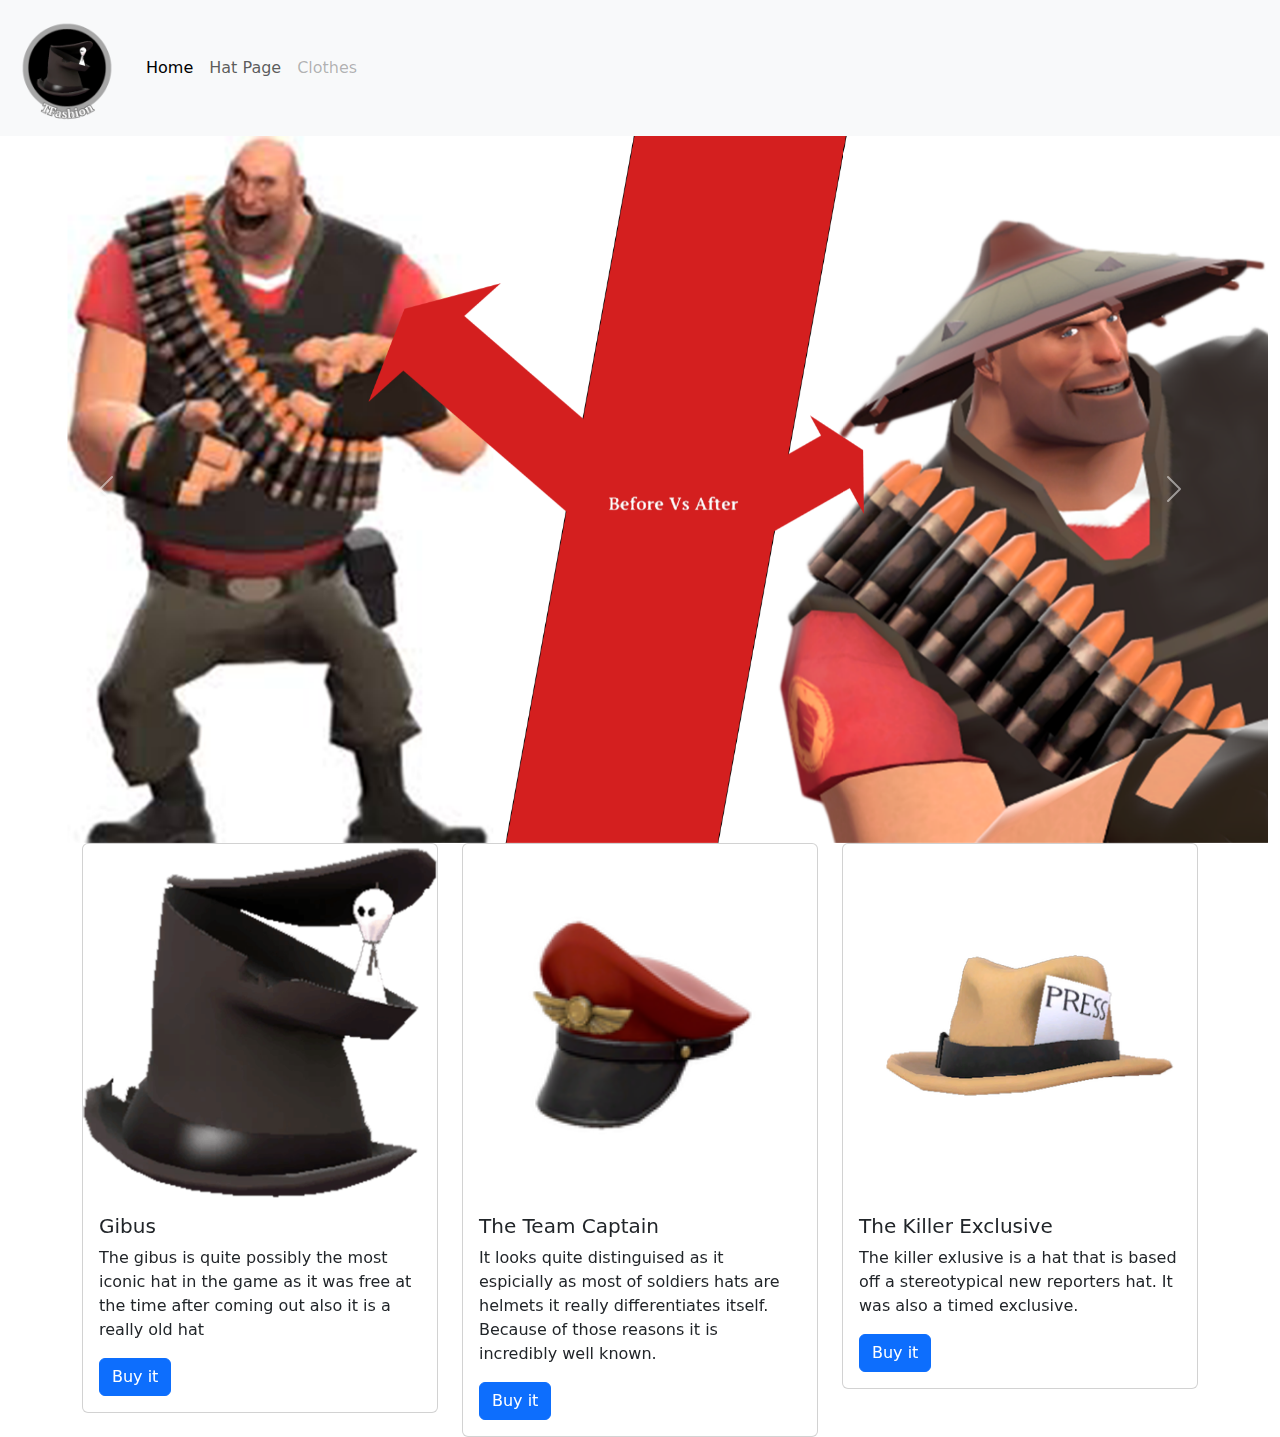
<file: index.html>
<!doctype html>
<html lang="en">

<head>
    <meta charset="utf-8">
    <meta name="viewport" content="width=device-width, initial-scale=1">
    <title>TFashion</title>
    <link href="https://cdn.jsdelivr.net/npm/bootstrap@5.3.3/dist/css/bootstrap.min.css" rel="stylesheet"
        integrity="sha384-QWTKZyjpPEjISv5WaRU9OFeRpok6YctnYmDr5pNlyT2bRjXh0JMhjY6hW+ALEwIH" crossorigin="anonymous">

</head>

<body>


    <!--Start Top Navigation-->
    <nav class="navbar navbar-expand-lg bg-body-tertiary">
        <div class="container-fluid">
            <a class="navbar-brand" href="#"><img src="images/logo.png" alt="The logo of the
                website" height="110">
            </a>
            <button class="navbar-toggler" type="button" data-bs-toggle="collapse"
                data-bs-target="#navbarSupportedContent" aria-controls="navbarSupportedContent" aria-expanded="false"
                aria-label="Toggle navigation">
                <span class="navbar-toggler-icon"></span>
            </button>
            <div class="collapse navbar-collapse" id="navbarSupportedContent">
                <ul class="navbar-nav me-auto mb-2 mb-lg-0">
                    <!--Start of Home page link end of important looking navbar code-->
                    <li class="nav-item">
                        <a class="nav-link active" aria-current="page" href="#">Home</a>
                    </li>
                    <!--End of Home page link Start of link to hat page-->
                    <li class="nav-item">
                        <a class="nav-link" href="hats.html">Hat Page</a>
                    </li>
                    <!--Dropdown menu ↓-->
                    <li class="nav-item ">
                        <a class="nav-link disabled" aria-disabled="true" href="#" role="button"
                            data-bs-toggle="dropdown" aria-expanded="false">
                            Clothes
                        </a>
                    </li>
                </ul>
    </nav>
    <!--End Top Navigation-->

    </style>
    <!--START HERO SLIDER-->
    <div class="container-fluid">
        <div id="carouselExample" class="carousel slide">
            <div class="carousel-inner">
                <div class="carousel-item active">
                    <img src="images/slider1.png" class="d-block w-100" alt="...">
                </div>
                <div class="carousel-item">
                    <img src="images/Slider2.png" class="d-block w-100" alt="...">
                </div>
                <div class="carousel-item">
                    <img src="images/Slider3.png" class="d-block w-100" alt="...">
                </div>
            </div>
            <button class="carousel-control-prev" type="button" data-bs-target="#carouselExample" data-bs-slide="prev">
                <span class="carousel-control-prev-icon" aria-hidden="true"></span>
                <span class="visually-hidden">Previous</span>
            </button>
            <button class="carousel-control-next" type="button" data-bs-target="#carouselExample" data-bs-slide="next">
                <span class="carousel-control-next-icon" aria-hidden="true"></span>
                <span class="visually-hidden">Next</span>
            </button>
        </div>
    </div>
    <!-- END HERO SLIDER-->

    <!--START CARDS-->
    <div class="container">
        <div class="row">
            <div class="col-sm-6 col-md-6 col-lg-4">
                <div class="card">
                    <img src="images/gibus.png" class="card-img-top" alt="...">
                    <div class="card-body">
                        <h5 class="card-title">Gibus</h5>
                        <p class="card-text">The gibus is quite possibly the most iconic hat in the game as it was free
                            at the time after coming out also it is a really old hat</p>
                        <a href="https://marketplace.tf/items/tf2/30003;6" class="btn btn-primary">Buy it</a>
                    </div>
                </div>
            </div>
            <div class="col-sm-6 col-md-6 col-lg-4">
                <div class="card">
                    <img src="images/Thelegend.png" class="card-img-top" alt="...">
                    <div class="card-body">
                        <h5 class="card-title">The Team Captain</h5>
                        <p class="card-text"> It looks quite distinguised as it espicially as most of soldiers hats are
                            helmets it really differentiates itself. Because of those reasons it is incredibly well
                            known.</p>
                        <a href="https://marketplace.tf/items/tf2/378;6" class="btn btn-primary">Buy it</a>
                    </div>
                </div>
            </div>
            <div class="col-sm-6 col-md-6 col-lg-4">
                <div class="card">
                    <img src="images/Killer.png" class="card-img-top" alt="...">
                    <div class="card-body">
                        <h5 class="card-title">The Killer Exclusive</h5>
                        <p class="card-text">The killer exlusive is a hat that is based off a
                            stereotypical new
                            reporters hat. It was also a timed exclusive.</p>
                        <a href="https://marketplace.tf/items/tf2/538;6" class="btn btn-primary">Buy it</a>
                    </div>
                </div>
            </div>
        </div>
    </div>
    </div>
    </div>
    </div>
    </div>
    </div>
    <!--END CARDS-->

    <!-- DO NOT EDIT BELOW THIS LINE -->
    <script src="https://cdn.jsdelivr.net/npm/bootstrap@5.3.3/dist/js/bootstrap.bundle.min.js"
        integrity="sha384-YvpcrYf0tY3lHB60NNkmXc5s9fDVZLESaAA55NDzOxhy9GkcIdslK1eN7N6jIeHz"
        crossorigin="anonymous"></script>
</body>

</html>
</file>
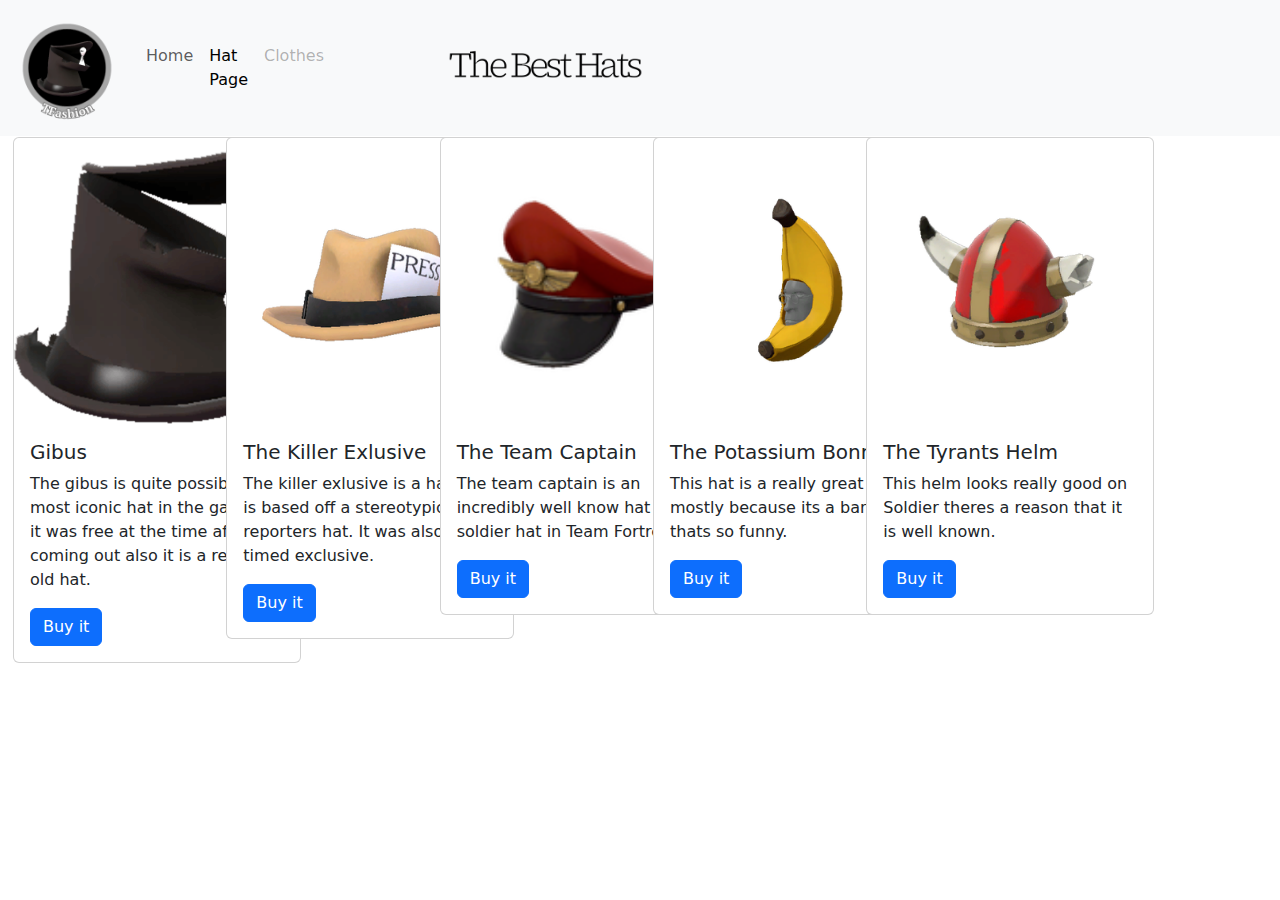
<file: hats.html>
<!doctype html>
<html lang="en">

<head>
    <meta charset="utf-8">
    <meta name="viewport" content="width=device-width, initial-scale=1">
    <title>TFashion</title>
    <link href="https://cdn.jsdelivr.net/npm/bootstrap@5.3.3/dist/css/bootstrap.min.css" rel="stylesheet"
        integrity="sha384-QWTKZyjpPEjISv5WaRU9OFeRpok6YctnYmDr5pNlyT2bRjXh0JMhjY6hW+ALEwIH" crossorigin="anonymous">
</head>

<body>
    <!--Start Top Navigation-->
    <nav class="navbar navbar-expand-lg bg-body-tertiary">
        <div class="container-fluid">
            <a class="navbar-brand" href="index.html"><img src="images/logo.png" alt="The logo of the website"
                    height="110">
            </a>
            <button class="navbar-toggler" type="button" data-bs-toggle="collapse"
                data-bs-target="#navbarSupportedContent" aria-controls="navbarSupportedContent" aria-expanded="false"
                aria-label="Toggle navigation">
                <span class="navbar-toggler-icon"></span>
            </button>

            <div class="collapse navbar-collapse" id="navbarSupportedContent">
                <ul class="navbar-nav me-auto mb-2 mb-lg-0">
                    <!--Start of Home page link end of important looking navbar code-->
                    <li class="nav-item">
                        <a class="nav-link " aria-current="page" href="index.html">Home</a>
                    </li>
                    <!--End of Home page link Start of link to hat page-->
                    <li class="nav-item">
                        <a class="nav-link active" href="#">Hat Page</a>
                    </li>
                    <!--Dropdown menu ↓-->
                    <li class="nav-item ">
                        <a class="nav-link disabled" href="#" role="button" data-bs-toggle="dropdown"
                            aria-expanded="false" class="nav-link disabled">
                            Clothes
                        </a>
                    </li>
                </ul>
                <img class="CenterText" src="images/Texte.png" alt="The logo of the website" height="110">
                </a>
                <form class="d-flex" role="search">
                    <input class="form-control me-2" type="search" placeholder="Search" aria-label="Search">
                    <button class="btn btn-outline-success" type="submit"><img src="images/searchicon.png" alt="Search!"
                            height="25">
                    </button>
                </form>
            </div>
        </div>
    </nav>
    <!--End Top Navigation-->



    <style>
        .CenterText {
            margin-right: 960px;
            margin-left: 115px;
        }



        .colxs-24,
        .col-md-6,
        .col-lg-6,
        .col-sm-12 {
            border: #FFFFFF 1px solid
        }
    </style>
    <!--Start Cards-->
    <div class=" container-fluid">
        <div class="row">
            <div class="col-xs-24 col-sm-12 col-md-4 col-lg-2">
                <div class="card" style="width: 18rem;">
                    <img src="images/gibus.png" class="card-img-top"
                        alt="Dilapidated Top hat with a ghost poking out of it">
                    <div class="card-body">
                        <h5 class="card-title">Gibus</h5>
                        <p class="card-text">The gibus is quite possibly the most iconic hat in the game as it was free
                            at the time after coming out also it is a really old hat.</p>
                        <a href="https://marketplace.tf/items/tf2/30003;6" class="btn btn-primary">Buy it</a>
                    </div>
                </div>
            </div>
            <div class="col-xs-24 col-sm-12 col-md-4 col-lg-2">
                <div class="card" style="width: 18rem;">
                    <img src="images/Killer.png" class="card-img-top"
                        alt="News reporter hat with the word press on a piece of paper sticking out of it">
                    <div class="card-body">
                        <h5 class="card-title">The Killer Exlusive</h5>
                        <p class="card-text">The killer exlusive is a hat that is based off a stereotypical new
                            reporters hat. It was also a timed exclusive.</p>
                        <a href="https://marketplace.tf/items/tf2/538;6" class="btn btn-primary">Buy it</a>
                    </div>
                </div>
            </div>
            <div class="col-xs-24 col-sm-12 col-md-4 col-lg-2">
                <div class="card" style="width: 18rem;">
                    <img src="images/Thelegend.png" class="card-img-top" alt="A hat made for a legendary soldier">
                    <div class="card-body">
                        <h5 class="card-title">The Team Captain</h5>
                        <p class="card-text">The team captain is an incredibly well know hat for the soldier hat in Team
                            Fortress 2.</p>
                        <a href="https://marketplace.tf/items/tf2/378;6" class="btn btn-primary">Buy it</a>
                    </div>
                </div>
            </div>
            <div class="col-xs-24 col-sm-12 col-md-4 col-lg-2">
                <div class="card" style="width: 18rem;">
                    <img src="images/BANANANA.png" class="card-img-top" alt="A hat made for a legendary soldier">
                    <div class="card-body">
                        <h5 class="card-title">The Potassium Bonnet</h5>
                        <p class="card-text">This hat is a really great hat mostly because its a banana, thats so funny.
                        </p>
                        <a href="https://marketplace.tf/items/tf2/30643;6" class="btn btn-primary">Buy it</a>
                    </div>
                </div>
            </div>
            <div class="col-xs-24 col-sm-12 col-md-4 col-lg-2">
                <div class="card" style="width: 18rem;">
                    <img src="images/The helm.png" class="card-img-top" alt="A hat made for a legendary soldier">
                    <div class="card-body">
                        <h5 class="card-title">The Tyrants Helm</h5>
                        <p class="card-text">This helm looks really good on Soldier theres a reason that it is well
                            known.
                        </p>
                        <a href="https://marketplace.tf/items/tf2/99;6" class="btn btn-primary">Buy it</a>
                    </div>
                </div>
            </div>
            <!--End Cards-->
</body>

</html>
</file>
